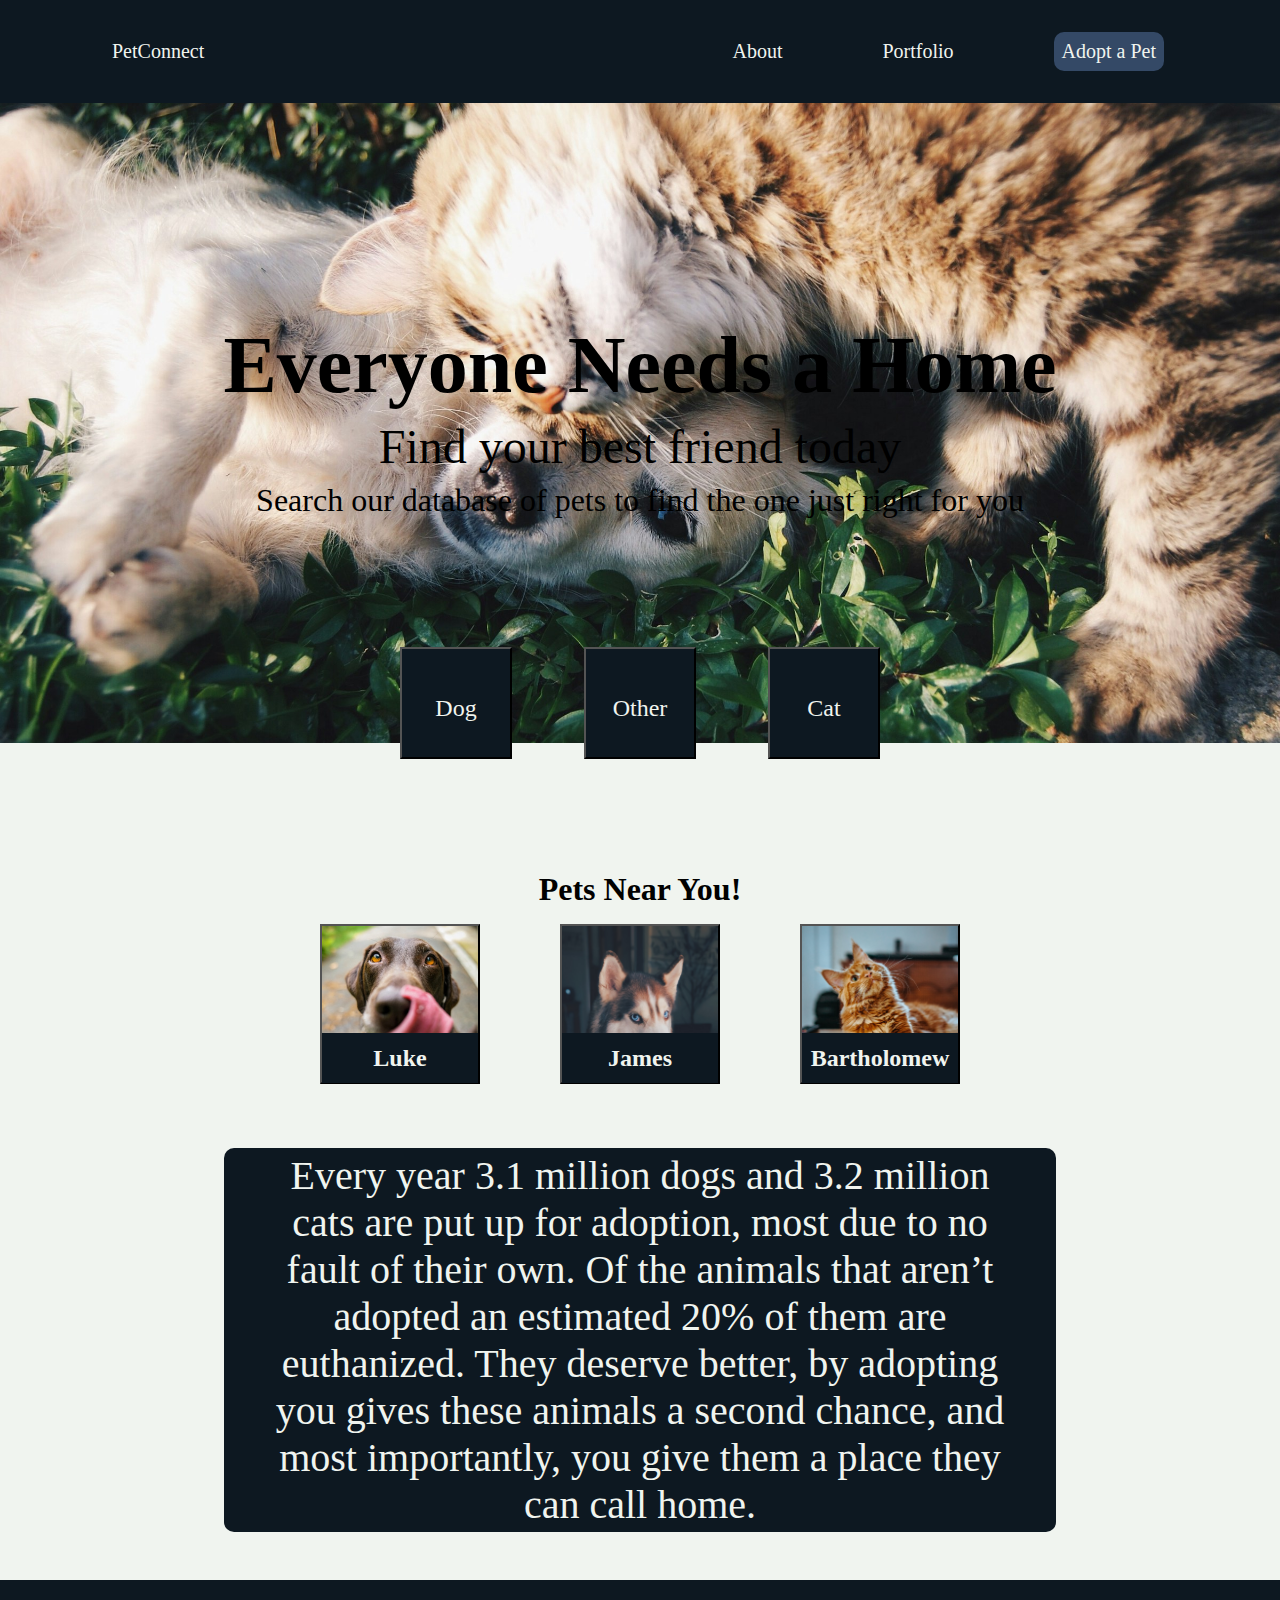
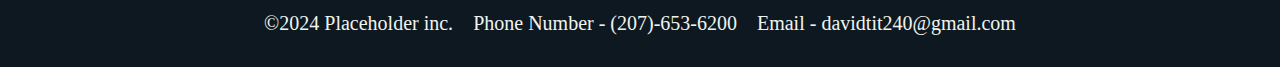
<file: index.html>
<!DOCTYPE html>
<html lang="en">
<head>
    <meta charset="UTF-8">
    <meta name="viewport" content="width=device-width, initial-scale=1.0">
    <title>Document</title>
    <link rel="stylesheet" href="./css/style.css">
    <link rel="stylesheet" href="https://cdnjs.cloudflare.com/ajax/libs/font-awesome/6.4.2/css/all.min.css" integrity="sha512-z3gLpd7yknf1YoNbCzqRKc4qyor8gaKU1qmn+CShxbuBusANI9QpRohGBreCFkKxLhei6S9CQXFEbbKuqLg0DA==" crossorigin="anonymous" referrerpolicy="no-referrer" />
    <link rel="preconnect" href="https://fonts.googleapis.com">
    <link rel="preconnect" href="https://fonts.gstatic.com" crossorigin>
    <link href="https://fonts.googleapis.com/css2?family=Inter:wght@100..900&display=swap" rel="stylesheet">
</head>
<body>
    <header>

        <div class="header-left">
            
            <i class="fa-solid fa-magnifying-glass-location"></i>
            
            <a href="/index.html"><span class="web-name">PetConnect</span></a>

        </div>


        <button class="hamburger-button"><i class="bars fa-solid fa-bars"></i></button>
        
        
        <ul class="links">
            <li class="items"><a href="./html/about.html">About</a></li>
            <li class="items"><a href="./html/portfolio.html">Portfolio</a></li>
            <!-- <li class="items"><button><p>Adopt a Pet</p></button></li> -->
            <li class="items">
                <form action="./html/search.html" method="get">
                    <button type="submit" >Adopt a Pet</button>
                </form>
            </li>
        </ul>


    </header>

    <div class="hamburger-con">

        <div class="exit"><button><i class="fa-solid fa-x"></i></button></div>

        <div class="hamburger-option">
            <a href="./html/about.html">About</a>
        </div>

        <div class="hamburger-option">
            <a href="./html/portfolio.html">Portfolio</a>
        </div>

        <div class="hamburger-option">

            <form action="./html/search.html" method="get">

                <button type="submit">Adopt a Pet</button>

            </form>
            
        </div>

    </div>

    <main>

        <div class="hero">
            

            <!-- <img src="./img/alec-favale-Ivzo69e18nk-unsplash (1).jpg" alt=""> -->

            <div class="hero-txt">

                <div class="hero-title">

                    <p>Everyone Needs a Home</p>

                </div>

                <div class="hero-subtitle">
                    
                    <p>Find your best friend today</p>

                </div>

                <div class="hero-subtext">

                    <p>Search our database of pets to find the one just right for you</p>

                </div>
            </div>

        </div>

        <div class="pet-button-con">

            <form action="./html/search.html" method="get">

                <button type="submit" class="dog-button">
                    <i class="fa-solid fa-dog"></i>

                    <p>Dog</p>
                </button>

            </form>



            <form action="./html/search.html" method="get">

                <button type="submit" class="other-button">

                    <i class="fa-solid fa-paw"></i>

                    <p>Other</p>
                    
                </button>

            </form>

            <form action="./html/search.html" method="get">

                <button type="submit" class="cat-button">
                    
                    <i class="fa-solid fa-cat"></i>

                    <p>Cat</p>
                    
                </button>

            </form>

        </div>

        <div class="pet-example-con">
            <p>Pets Near You!</p>

            <div class="pet-photos">
                <button class="pet-ex1">
                    
                    <div class="name-tag"><p>Luke</p></div>

                </button>

                <button class="pet-ex2">

                    <div class="name-tag"><p>James</p></div>

                </button>

                <button class="pet-ex3">

                    <div class="name-tag"><p>Bartholomew</p></div>

                </button>
            </div>
            

        </div>

        <div class="cta">

            <p>Every year 3.1 million dogs and 3.2 million cats are put up for adoption, most due to no fault of their own. Of the animals that aren’t adopted an estimated 20% of them are euthanized.  They deserve better, by adopting you gives these animals a second chance, and most importantly, you give them a place they can call home.</p>

        </div>  

    </main>

    <footer>

        <div class="contact-info">

            <div class="copyright"><p>©2024 Placeholder inc.</p></div>

            <div class="number"><p>Phone Number - (207)-653-6200</p></div>

            <div class="email"><p>Email - davidtit240@gmail.com</p></div>

        </div>

    </footer>

    <script src="./js/index.js"></script>
</body>
</html>
</file>
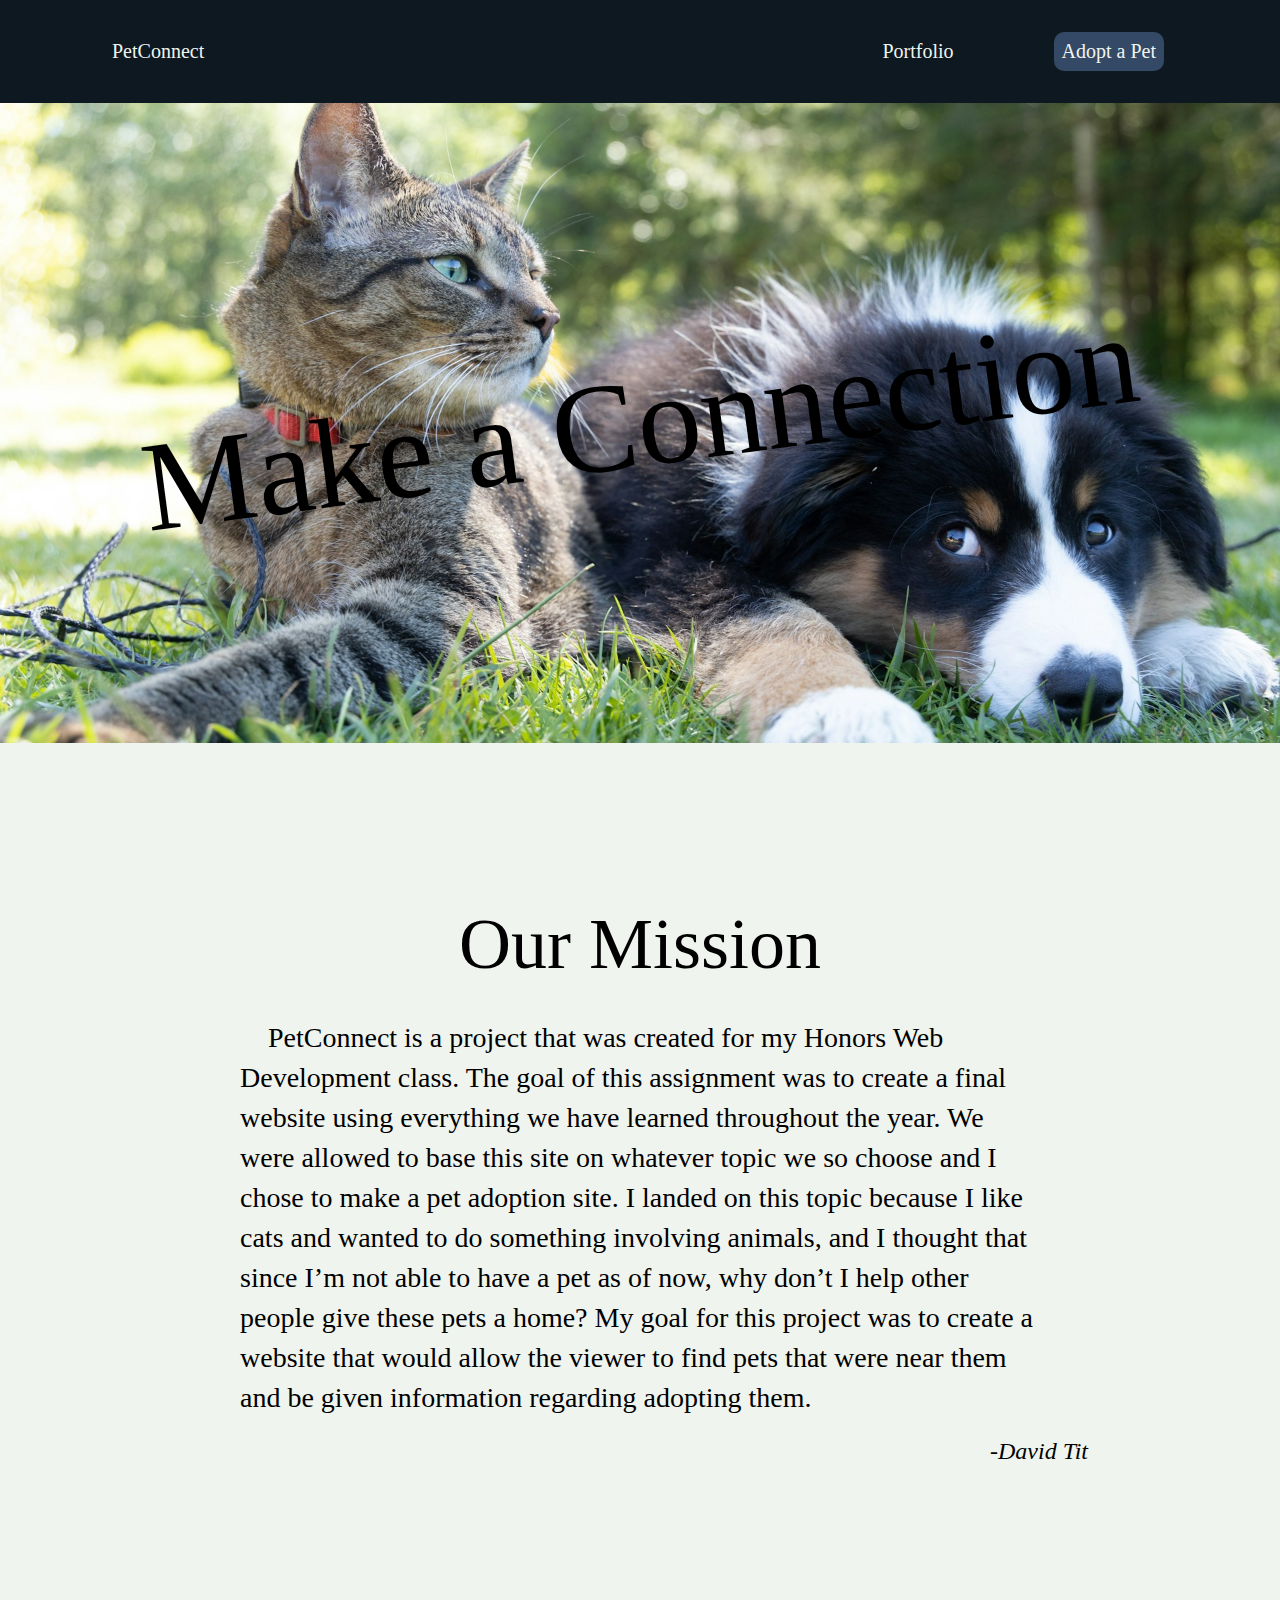
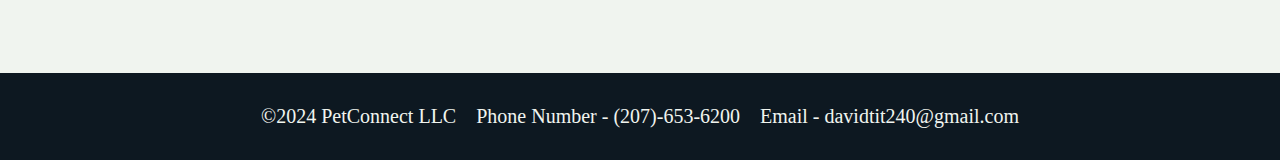
<file: html/about.html>
<!DOCTYPE html>
<html lang="en">
<head>
    <meta charset="UTF-8">
    <meta name="viewport" content="width=device-width, initial-scale=1.0">
    <title>Document</title>
    <link rel="stylesheet" href="../css/about.css">
    <link rel="stylesheet" href="https://cdnjs.cloudflare.com/ajax/libs/font-awesome/6.4.2/css/all.min.css" integrity="sha512-z3gLpd7yknf1YoNbCzqRKc4qyor8gaKU1qmn+CShxbuBusANI9QpRohGBreCFkKxLhei6S9CQXFEbbKuqLg0DA==" crossorigin="anonymous" referrerpolicy="no-referrer" />
    <link rel="preconnect" href="https://fonts.googleapis.com">
    <link rel="preconnect" href="https://fonts.gstatic.com" crossorigin>
    <link href="https://fonts.googleapis.com/css2?family=Inter:wght@100..900&display=swap" rel="stylesheet">
    
</head>
<body>
    <header>

        <div class="header-left">
            
            <i class="fa-solid fa-magnifying-glass-location"></i>
            
            <a href="/index.html"><span class="web-name">PetConnect</span></a>

        </div>


        <button class="hamburger-button"><i class="bars fa-solid fa-bars"></i></button>
        
        
        <ul class="links">
            
            <li class="items"><a href="./portfolio.html">Portfolio</a></li>

            <li class="items">
                <form action="./search.html" method="get">
                    <button type="submit">Adopt a Pet</button>
                </form>
            </li>
            
        </ul>


    </header>

    <div class="hamburger-con">

        <div class="exit"><button><i class="fa-solid fa-x"></i></button></div>

        <div class="hamburger-option">
            <a href="./portfolio.html">Portfolio</a>
        </div>

        <div class="hamburger-option">
            <a href="./search.html"><button><p>Adopt a Pet</p></button></a>
        </div>

    </div>
    
    <main>

        <div class="hero">
            
            <p>Make a Connection</p>

        </div>

        <div class="txt">

            <div class="about-title">
                <p>Our Mission</p>
            </div>

            <div class="about-txt">
                <p>&emsp;PetConnect is a project that was created for my Honors Web Development class. The goal of this assignment was to create a final website using everything we have learned throughout the year. We were allowed to base this site on whatever topic we so choose and I chose to make a pet adoption site. I landed on this topic because I like cats and wanted to do something involving animals, and I thought that since I’m not able to have a pet as of now, why don’t I help other people give these pets a home? My goal for this project was to create a website that would allow the viewer to find pets that were near them and be given information regarding adopting them.</p>
            </div>

            <div class="signature">
                <p>-David Tit</p>
            </div>
        </div>


    </main>


    <footer>

        <div class="contact-info">

            <div class="copyright"><p>©2024 PetConnect LLC</p></div>

            <div class="number"><p>Phone Number - (207)-653-6200</p></div>

            <div class="email"><p>Email - davidtit240@gmail.com</p></div>

        </div>

    </footer>

    <script src="../js/about.js"></script>
</body>
</html>
</file>
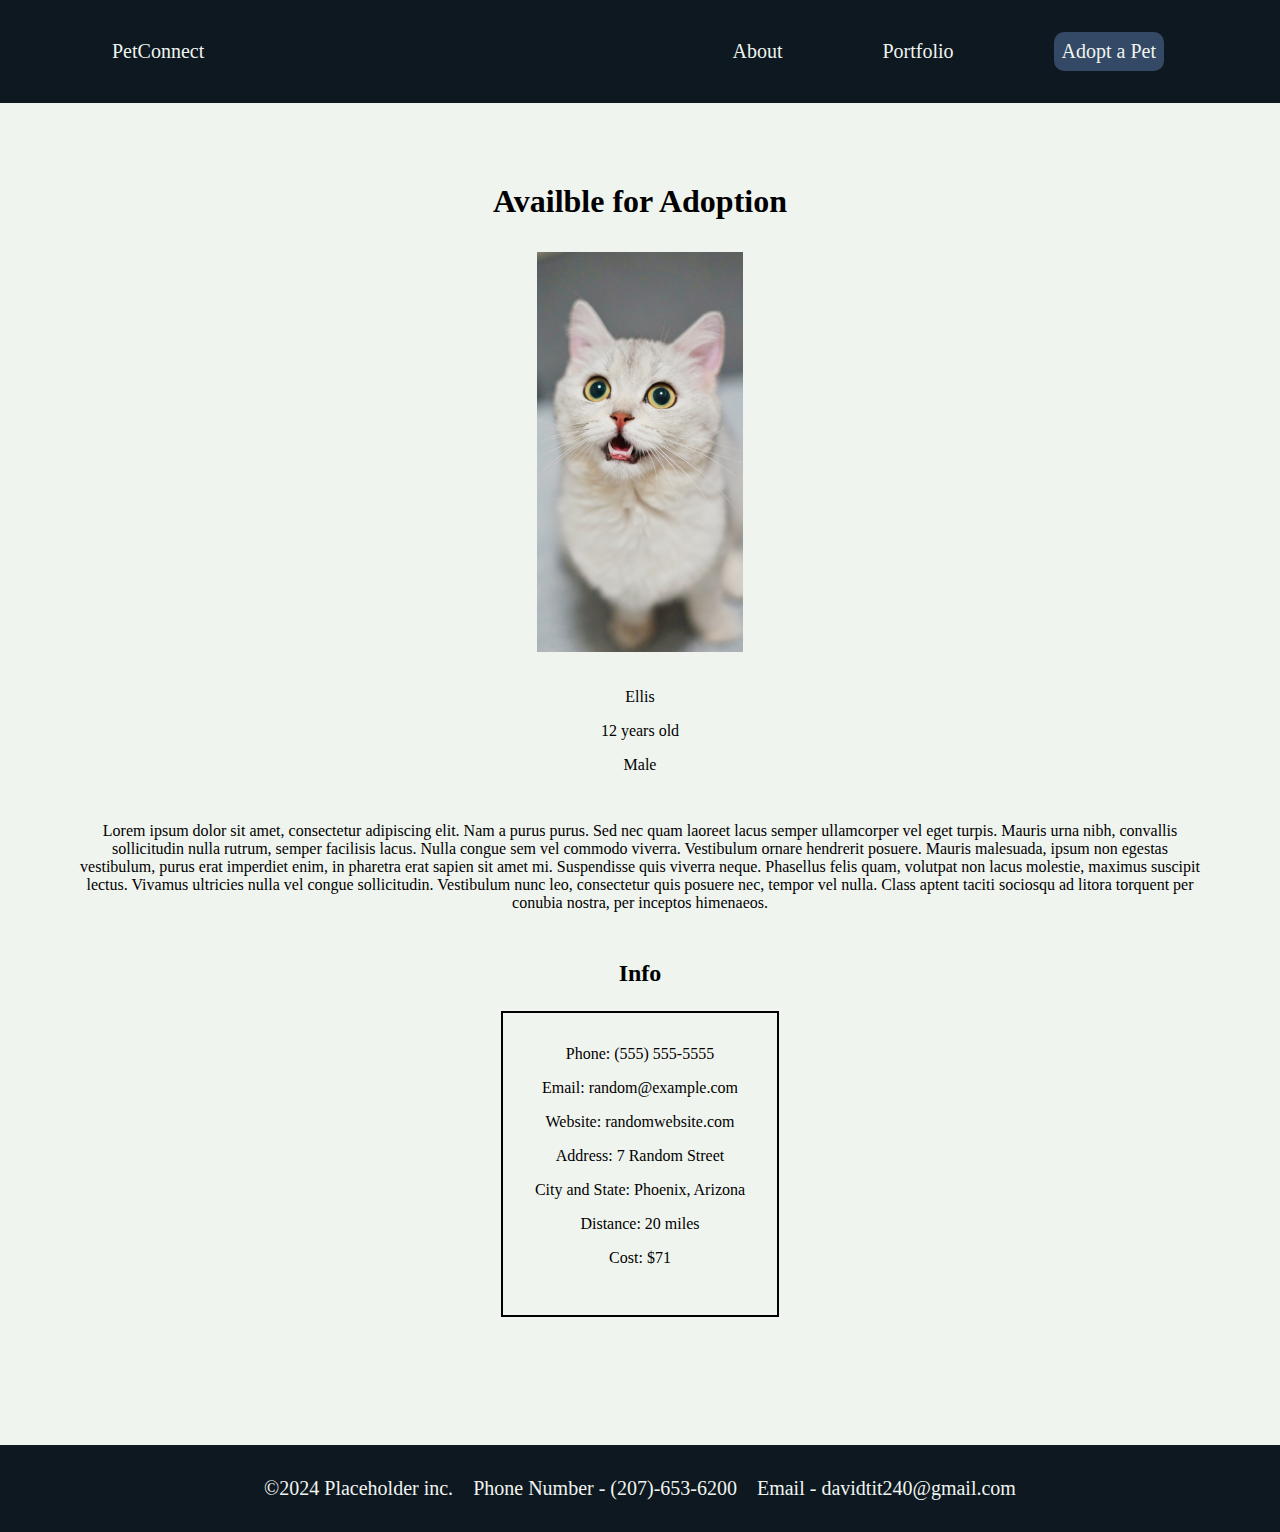
<file: html/more-info.html>
<!DOCTYPE html>
<html>

<head>
    <meta charset="utf-8">
    <meta name="viewport" content="width=device-width">
    <title>replit</title>
    <link href="../css/more-info.css" rel="stylesheet" type="text/css" />
    <link rel="stylesheet" href="https://cdnjs.cloudflare.com/ajax/libs/font-awesome/6.4.2/css/all.min.css" integrity="sha512-z3gLpd7yknf1YoNbCzqRKc4qyor8gaKU1qmn+CShxbuBusANI9QpRohGBreCFkKxLhei6S9CQXFEbbKuqLg0DA==" crossorigin="anonymous" referrerpolicy="no-referrer" />
    <link rel="preconnect" href="https://fonts.googleapis.com">
    <link rel="preconnect" href="https://fonts.gstatic.com" crossorigin>
    <link href="https://fonts.googleapis.com/css2?family=Inter:wght@100..900&display=swap" rel="stylesheet">
</head>

<body>

    <header>

        <div class="header-left">
            
            <i class="fa-solid fa-magnifying-glass-location"></i>
            
            <a href="/index.html"><span class="web-name">PetConnect</span></a>

        </div>


        <button class="hamburger-button"><i class="bars fa-solid fa-bars"></i></button>
        
        
        <ul class="links">
            <li class="items"><a href="./about.html">About</a></li>
            <li class="items"><a href="./portfolio.html">Portfolio</a></li>
            <!-- <li class="items"><button><p>Adopt a Pet</p></button></li> -->
            <li class="items">
                <form action="./search.html" method="get">
                    <button type="submit">Adopt a Pet</button>
                </form>
            </li>
        </ul>


    </header>

    <div class="hamburger-con">

        <div class="exit"><button><i class="fa-solid fa-x"></i></button></div>

        <div class="hamburger-option">
            <a href="./about.html">About</a>
        </div>

        <div class="hamburger-option">
            <a href="./portfolio.html">Portfolio</a>
        </div>

        <div class="hamburger-option">

            
            <form action="./search.html" method="get">

                <button type="submit">Adopt a Pet</button>

            </form>

            
        </div>

    </div>

    <main>

        <h1>Availble for Adoption</h1>

        <div class="general-info">

            <img id="pet-photo" src="../img/cats/cat1.jpg" alt="">

            <p><span class="name1-2"></span></p>

            <p><span class="age1-2"></span></p>

            <p><span class="sex1-2"></span></p>

        </div>

        <div class="pet-background">

            <p>Lorem ipsum dolor sit amet, consectetur adipiscing elit. Nam a purus purus. Sed nec quam laoreet lacus semper ullamcorper vel eget turpis. Mauris urna nibh, convallis sollicitudin nulla rutrum, semper facilisis lacus. Nulla congue sem vel commodo viverra. Vestibulum ornare hendrerit posuere. Mauris malesuada, ipsum non egestas vestibulum, purus erat imperdiet enim, in pharetra erat sapien sit amet mi. Suspendisse quis viverra neque. Phasellus felis quam, volutpat non lacus molestie, maximus suscipit lectus. Vivamus ultricies nulla vel congue sollicitudin. Vestibulum nunc leo, consectetur quis posuere nec, tempor vel nulla. Class aptent taciti sociosqu ad litora torquent per conubia nostra, per inceptos himenaeos.</p>
        </div>

    

        <div class="pet-contact">

            <h2>Info</h2>

            <div class="contact-box">

                <p>Phone: (555) 555-5555</p>

                <p>Email: random@example.com</p>

                <p>Website: randomwebsite.com</p>

                <p>Address: 7 Random Street</p>

                <p class="city-state">City and State: Phoenix, Arizona</p>

                <p class="distance">Distance: 121 miles</p>

                <p class="cost">Cost: $50</p>
            
            </div>
        
        </div>

    </main>

    <footer>

        <div class="contact-info">

            <div class="copyright"><p>©2024 Placeholder inc.</p></div>

            <div class="number"><p>Phone Number - (207)-653-6200</p></div>

            <div class="email"><p>Email - davidtit240@gmail.com</p></div>

        </div>

    </footer>


    <script src="../js/more-info.js"></script>
</body>

</html>
</file>
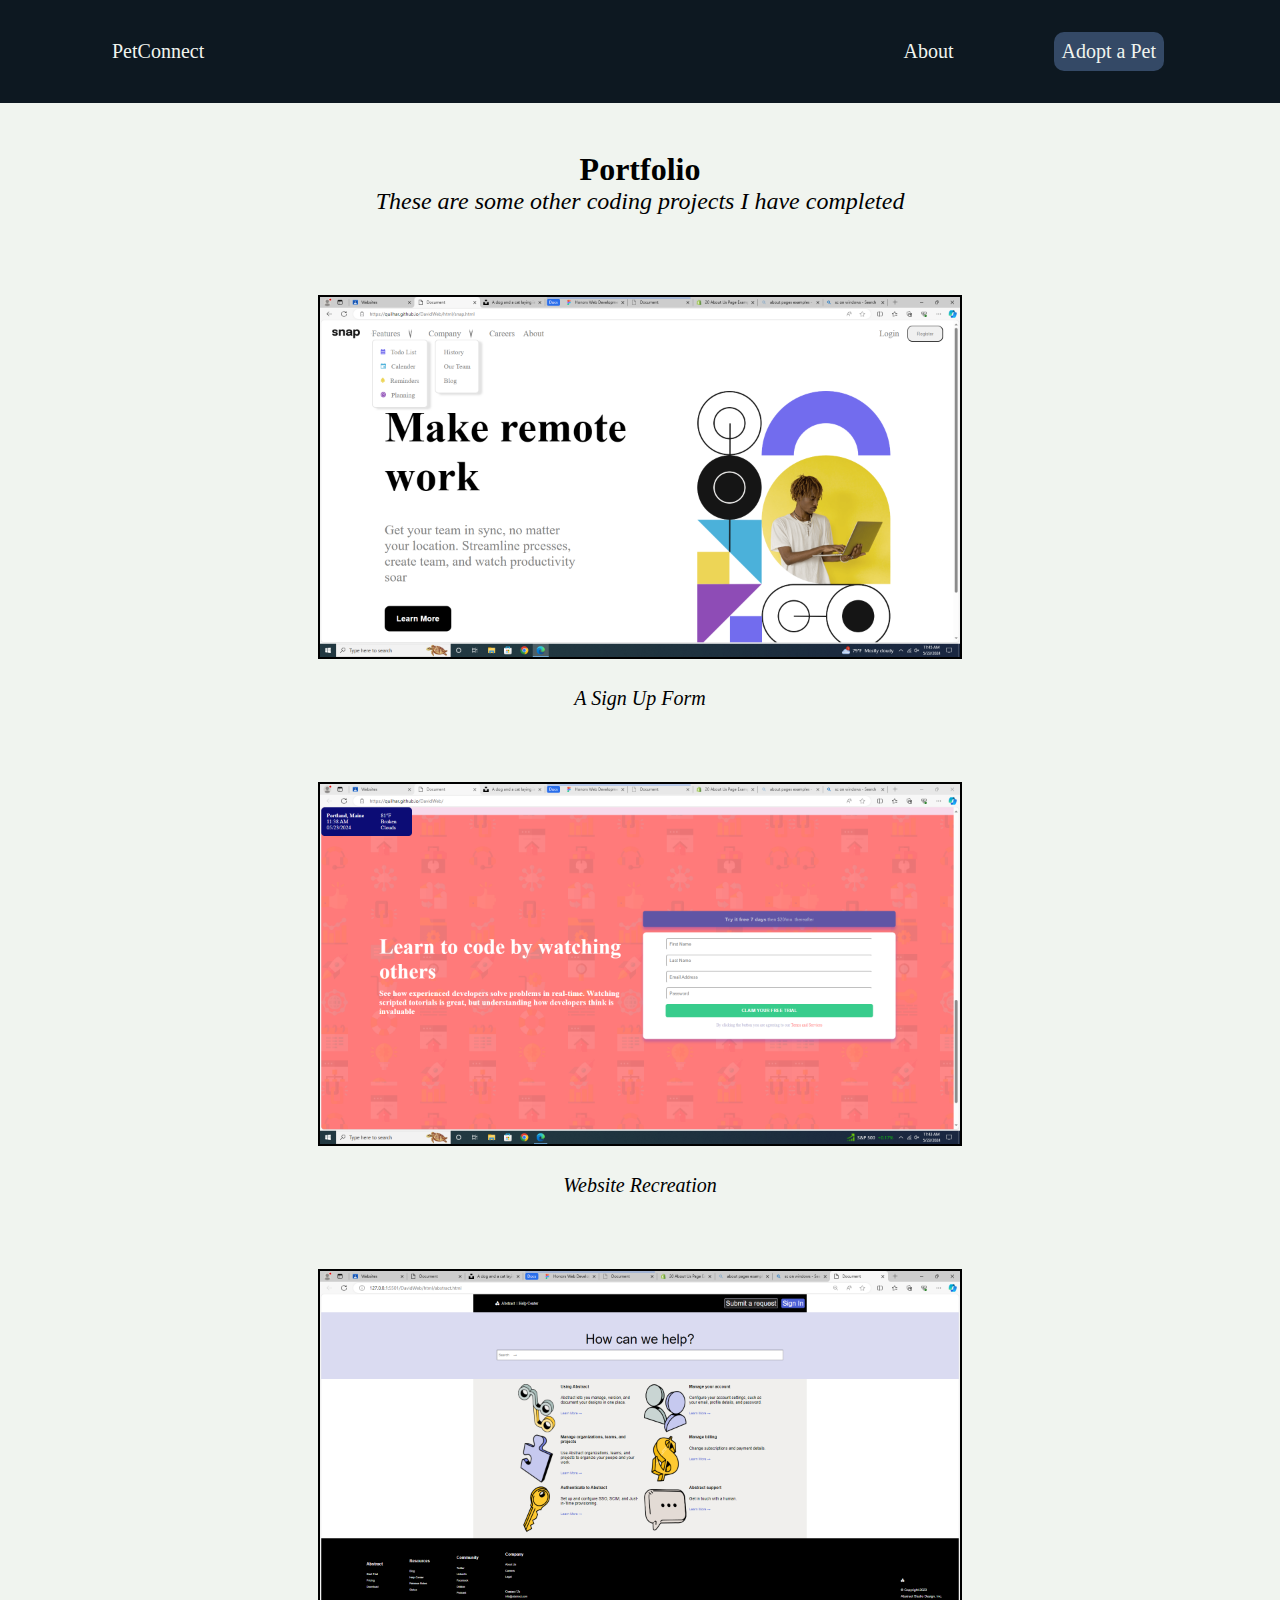
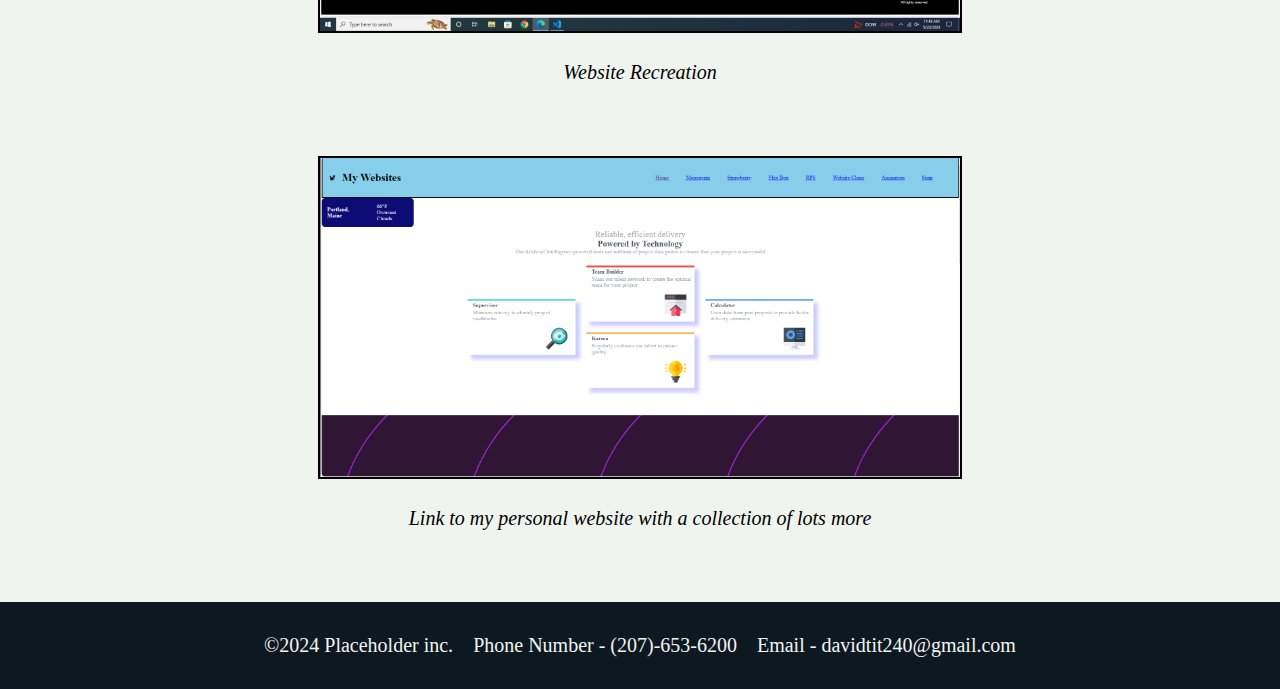
<file: html/portfolio.html>
<!DOCTYPE html>
<html>

<head>
  <meta charset="utf-8">
  <meta name="viewport" content="width=device-width">
  <title>replit</title>
  <link href="../css/portfolio.css" rel="stylesheet" type="text/css" />
  <link rel="stylesheet" href="https://cdnjs.cloudflare.com/ajax/libs/font-awesome/6.4.2/css/all.min.css" integrity="sha512-z3gLpd7yknf1YoNbCzqRKc4qyor8gaKU1qmn+CShxbuBusANI9QpRohGBreCFkKxLhei6S9CQXFEbbKuqLg0DA==" crossorigin="anonymous" referrerpolicy="no-referrer" />
  <link rel="preconnect" href="https://fonts.googleapis.com">
  <link rel="preconnect" href="https://fonts.gstatic.com" crossorigin>
  <link href="https://fonts.googleapis.com/css2?family=Inter:wght@100..900&display=swap" rel="stylesheet">
</head>

<body>

    <header>

        <div class="header-left">
            
            <i class="fa-solid fa-magnifying-glass-location"></i>
            
            <a href="/index.html"><span class="web-name">PetConnect</span></a>

        </div>


        <button class="hamburger-button"><i class="bars fa-solid fa-bars"></i></button>
        
        
        <ul class="links">
            <li class="items"><a href="./about.html">About</a></li>


            <li class="items">
                <form action="./search.html" method="get">
                    <button type="submit">Adopt a Pet</button>
                </form>
            </li>
        </ul>


    </header>

    <div class="hamburger-con">

        <div class="exit"><button><i class="fa-solid fa-x"></i></button></div>

        <div class="hamburger-option">
            <a href="./about.html">About</a>
        </div>


        <div class="hamburger-option">

            
            <form action="./search.html" method="get">

                <button type="submit">Adopt a Pet</button>

            </form>

            
        </div>

    </div>

    <main>
    
        <div class="title">
        
            <h1>Portfolio</h1>
            <p>These are some other coding projects I have completed</p>
        
        </div>
        
        <div class="projects">

            <div class="project1">

                <img src="../img/Screenshot (12).png">

                <p class="project-subtext">A Sign Up Form</p>
                
            </div>

            <div class="project2">

                <img src="../img/Screenshot (11).png">

                <p class="project-subtext">Website Recreation</p>

            </div>

            <div class="project3">

                <img src="../img/Screenshot (13).png">

                <p class="project-subtext">Website Recreation</p>

            </div>

            <div class="project4">

                <a href="https://quilhar.github.io/DavidWeb/?authuser=0"><img src="../img/Screenshot (15).png"></a>

                <p class="project-subtext">Link to my personal website with a collection of lots more</p>

            </div>
        
        </div>
    
    </main>
  
    <footer>    

        <div class="contact-info">

            <div class="copyright"><p>©2024 Placeholder inc.</p></div>

            <div class="number"><p>Phone Number - (207)-653-6200</p></div>

            <div class="email"><p>Email - davidtit240@gmail.com</p></div>

        </div>

    </footer>


    <script src="../js/more-info.js"></script>




</body>

</html>
</file>
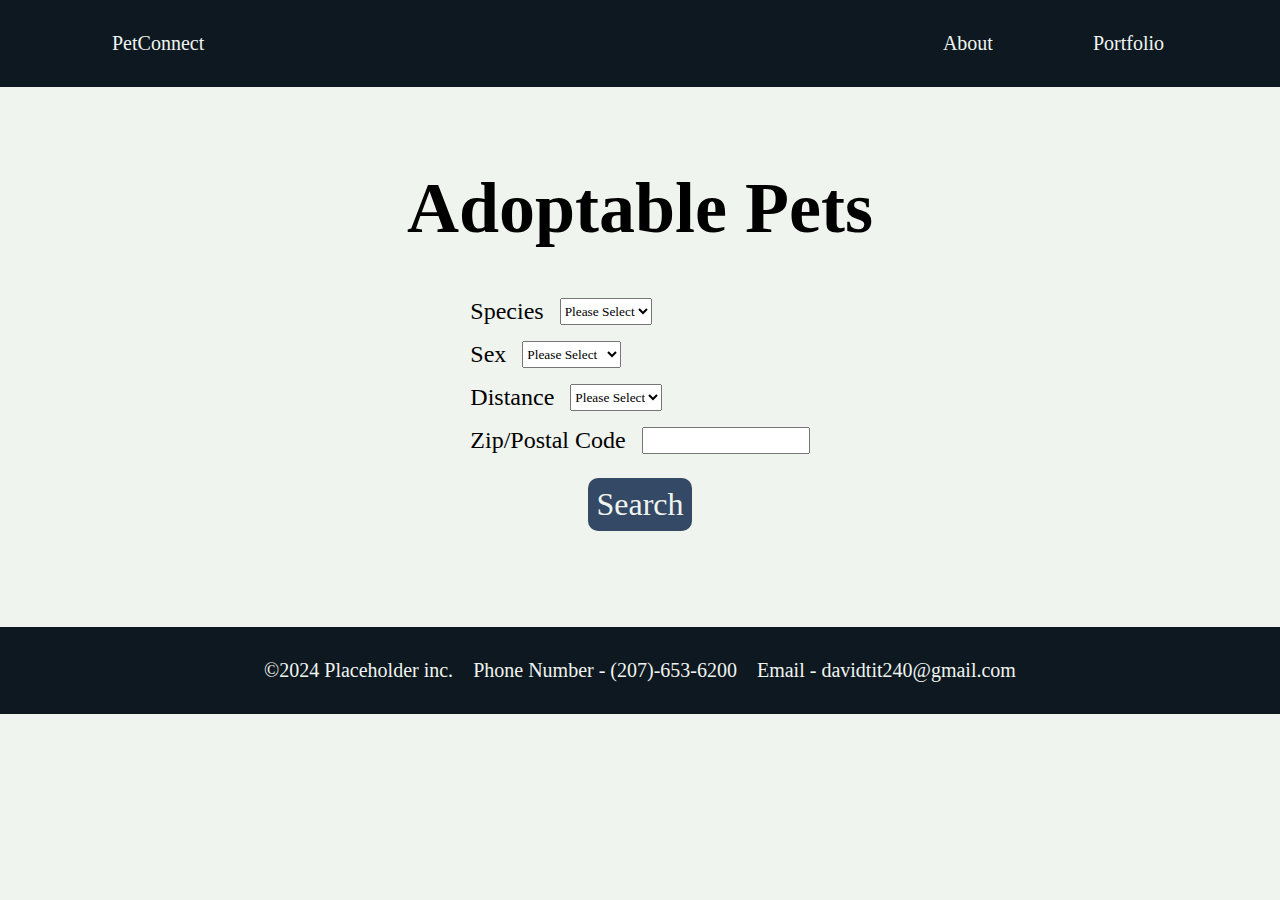
<file: html/search.html>
<!DOCTYPE html>
<html lang="en">
<head>
    <meta charset="UTF-8">
    <meta name="viewport" content="width=device-width, initial-scale=1.0">
    <title>Document</title>
    <link rel="stylesheet" href="../css/search.css">
    <link rel="stylesheet" href="https://cdnjs.cloudflare.com/ajax/libs/font-awesome/6.4.2/css/all.min.css" integrity="sha512-z3gLpd7yknf1YoNbCzqRKc4qyor8gaKU1qmn+CShxbuBusANI9QpRohGBreCFkKxLhei6S9CQXFEbbKuqLg0DA==" crossorigin="anonymous" referrerpolicy="no-referrer" />
    <link rel="preconnect" href="https://fonts.googleapis.com">
    <link rel="preconnect" href="https://fonts.gstatic.com" crossorigin>
    <link href="https://fonts.googleapis.com/css2?family=Inter:wght@100..900&display=swap" rel="stylesheet">

</head>
<body>
    
    <header>

        <div class="header-left">
            
            <i class="fa-solid fa-magnifying-glass-location"></i>
        

            <a href="/index.html"><span class="web-name">PetConnect</span></a>

        </div>


        <button class="hamburger-button"><i class="bars fa-solid fa-bars"></i></button>
        
        
        <ul class="links">
  
            <li class="items"><a href="./about.html">About</a></li>
            <li class="items"><a href="./portfolio.html">Portfolio</a></li>
        </ul>


    </header>

    <div class="hamburger-con">

        <div class="exit"><button><i class="fa-solid fa-x"></i></button></div>

        <div class="hamburger-option">
            <a href="./about.html">About</a>
        </div>

        <div class="hamburger-option">
            <a href="./portfolio.html">Portfolio</a>
        </div>



    </div>

    <main>

        <h1>Adoptable Pets</h1>

        <div class="info">

            <div class="species">

                <p>Species</p>

                <select name="species" id="species" required>

                    <option value="" selected = "selected">Please Select</option>
                    <option value="cat" >Cat</option>
                    <option value="dog" >Dog</option>
                    <option value="bunny" >Bunny</option>

                </select>
                

            </div>

            <div class="sex">

                <p>Sex</p>

                <select name="sex" id="sex" required>

                    <option value=""selected = "selected">Please Select</option>
                    <option value="male" >Male</option>
                    <option value="female" >Female</option>
                    <option value="no-pref">No Preference</option>

                </select>
                

            </div>

            <div class="distance">

                <p>Distance</p>

                <select name="distance" id="distance" required>

                    <option value="" selected = "selected">Please Select</option>
                    <option value="25" >25 Miles</option>
                    <option value="100" >100 Miles</option>
                    <option value="no-limit" >No limit</option>

                </select>
                

            </div>

            <div class="zip">

                <p>Zip/Postal Code</p>

                <input type="text" id="zip">
                

            </div>


        </div>

        <button class="search-button">Search</button>

        <p class="found"></p>
        
        <div class="result-con">

        
            <div class="row1">
                

                <div class="result1">

                    

                    <a href="./more-info.html"><img id="image1" src="../img/cats/cat1.jpg" alt=""></a>
                    
                    <p><span class="name1">a</span></p>

                    <p><span class="sex1">a</span></p>

                    <p><span class="age1">a</span></p>

                    <p><span class="distance1">a</span></p>

                </div>

            

                <div class="result2">

                    <a href="./more-info.html"><img id="image2" src="../img/cats/cat2.jpg" alt=""></a>

                    <p><span class="name2">a</span></p>

                    <p><span class="sex2">a</span></p>

                    <p><span class="age2">a</span></p>

                    <p><span class="distance2">a</span></p>

                </div>

            

            

                <div class="result3">

                    <a href="./more-info.html"><img id="image3" src="../img/cats/cat3.jpg" alt=""></a>

                    <p><span class="name3">a</span></p>

                    <p><span class="sex3">a</span></p>

                    <p><span class="age3">a</span></p>

                    <p><span class="distance3">a</span></p>

                </div>

            

            

                <div class="result4">

                    <a href="./more-info.html"><img id="image4" src="../img/cats/cat4.jpg" alt=""></a>

                    <p><span class="name4">a</span></p>

                    <p><span class="sex4">a</span></p>

                    <p><span class="age4">a</span></p>

                    <p><span class="distance4">a</span></p>

                </div>

                
            
            </div>

            <div class="row2">

                <div class="result5">

                    <a href="./more-info.html"><img id="image5" src="../img/cats/cat5.jpg" alt=""></a>

                    <p><span class="name5">a</span></p>

                    <p><span class="sex5">a</span></p>

                    <p><span class="age5">a</span></p>

                    <p><span class="distance5">a</span></p>

                </div>

            

                <div class="result6">

                    <a href="./more-info.html"><img id="image6" src="../img/cats/cat6.jpg" alt=""></a>

                    <p><span class="name6">a</span></p>

                    <p><span class="sex6">a</span></p>

                    <p><span class="age6">a</span></p>

                    <p><span class="distance6">a</span></p>

                </div>

            

                <div class="result7">

                    <a href="./more-info.html"><img id="image7" src="../img/cats/cat7.jpg" alt=""></a>

                    <p><span class="name7">a</span></p>

                    <p><span class="sex7">a</span></p>

                    <p><span class="age7">a</span></p>

                    <p><span class="distance7">a</span></p>

                </div>

                <div class="result8">

                    <a href="./more-info.html"><img id="image8" src="../img/cats/cat8.jpg" alt=""></a>

                    <p><span class="name8">a</span></p>

                    <p><span class="sex8">a</span></p>

                    <p><span class="age8">a</span></p>

                    <p><span class="distance8">a</span></p>

                </div>

                

            </div>

        </div>

        
            
    </main>

    <footer>

        <div class="contact-info">

            <div class="copyright"><p>©2024 Placeholder inc.</p></div>

            <div class="number"><p>Phone Number - (207)-653-6200</p></div>

            <div class="email"><p>Email - davidtit240@gmail.com</p></div>

        </div>

    </footer>


    <script src="../js/search.js"></script>
</body>
</html>
</file>
<file: css/style.css>
.inter-font {
    font-family: "Inter", sans-serif;
    font-optical-sizing: auto;
    font-weight: 300;
    font-style: normal;
    font-variation-settings:
      "slnt" 0;
}
  
* {
    margin: 0;
    padding: 0;
    font-family: inter-font;
    
}

ul {
    list-style: none;
}

a {
    text-decoration: none;
    color: #f0f4ef;
}

body {
    background-color: #f0f4ef;
}


header {
    display: flex;
    flex-direction: row;
    justify-content: space-between;
    align-items: center;
    background-color: #0d1821;
    color: #f0f4ef;
    padding: 2rem 1rem;
}

main {
    display: flex;
    align-items: center;
    flex-direction: column;
    justify-content: center;
}

.header-left {
    display: flex;
    flex-direction: row;
    align-items: center;
    justify-content: space-between;
    
}

.header-left i {
    margin-left: 5em;
}

.web-name {
    margin-left: 1rem;
    font-size: 1.25rem;

}


.links {
    display: flex;
    flex-direction: row;
    align-items: center;
}

.links li {
    margin-right: 5em;
    font-size: 1.25rem;
}

.links li button {
    font-size: 1.25rem;
    color: #f0f4ef;
    background-color: #344966;
    border: none;
    padding: .5rem;
    border-radius: 10px;
}

.items {
    transition: all .2s ease-in-out;
}

.items:hover {

    transform: scale(1.25);
}

.hero {
    height: 40rem;
    width: 100%;
    position: relative;
    background-image: url(../img/krista-mangulsone-9gz3wfHr65U-unsplash.jpg);
    background-size: cover;
    background-repeat: no-repeat;
    background-position: center;
    color: black;
    display: flex;
    align-items: center;
    justify-content: center;
}

.hero img {
    height: 100%;
    width: 100%;
}

.hero-txt {
    display: flex;
    height: 100%;
    align-items: center;
    justify-content: center;
    flex-direction: column;
    text-align: center;
}

.hero-txt div {
    margin-bottom: .5rem;
}

.hero-title {
    font-size: 5rem;
    font-weight: bold;
}

.hero-subtitle {
    font-size: 3rem;
}

.hero-subtext {
    font-size: 2rem;
}

.pet-button-con {
    display: flex; 
    align-items: center;
    justify-content: center;
    text-align: center;
    position: absolute;
    left: 0;
    right: 0;
    top: 71.85%;
    
}

.pet-button-con button {
    height: 7rem;
    width: 7rem;
    background-color: #0d1821;
    color: #f0f4ef;
}

.dog-button {
    margin-right: 4.5rem;
}

.other-button {
    margin-right: 4.5rem;
}

.pet-example-con {
    display: flex;
    margin-top: 10%;
    flex-direction: column;
    text-align: center;
    justify-content: center;
}

.pet-example-con button{
    display: flex;
    height: 10rem;
    width: 10rem;
    align-items: center;
    justify-content: center;
}

.pet-ex1 {
    margin-right: 5rem;
    background-image: url(../img/james-barker-v3-zcCWMjgM-unsplash.jpg);
    background-position: center;
    background-size: cover;
    background-repeat: no-repeat;
}

.pet-ex2 {
    margin-right: 5rem;
    background-image: url(../img/ash-v0_MCllHY9M-unsplash.jpg);
    background-position: center;
    background-size: cover;
    background-repeat: no-repeat;
}

.pet-ex3 {
    background-image: url(../img/amber-kipp-75715CVEJhI-unsplash.jpg);
    background-position: center;
    background-size: cover;
    background-repeat: no-repeat;
}

.pet-example-con p {
    font-size: 2rem;
    font-weight: bold;
    margin-bottom: 1rem;
}

.pet-button-con button p {
    font-size: 1.5rem;
    margin-top: .75rem;
}

.pet-button-con button i {
    font-size: 3rem;
}

.name-tag {
    display: flex;
    align-items: center;
    justify-content: center;
    text-align: center;
    margin-top: 6.75rem;
    width: 100%;
    height: 32%;
    background-color: #0d1821;
    color: #f0f4ef;
}

.name-tag p {
    font-size: 1.5rem;
    margin-bottom: 0;
}

.cta {
    display: flex;
    background-color: #0d1821;
    color: #f0f4ef;
    width: 60%;
    height: 20rem;
    margin-top: 5%;
    font-size: 2.5rem;
    padding: 2rem;
    text-align: center;
    align-items: center;
    justify-content: center;
    border-radius: 10px;

}

footer {
    display: flex;
    margin-top: 3rem;
    padding: 2rem 1rem;
    background-color: #0d1821;
    color: #f0f4ef;
    align-items: center;
    justify-content: center;
}

.contact-info {
    display: flex;
    flex-direction: row;
    font-size: 1.25rem;
}

.number {
    margin-right: 1.25rem;
}

.copyright {
    margin-right: 1.25rem;
}

.hamburger-button {
    display: none;
    background-color: transparent;
    border: transparent;
}

.hamburger-con {
    display: none;
}

.hamburger-option {
    display: none;
}

.pet-photos {
    display: flex;
    flex-direction: row;
    justify-content: space-between;
}

@media (max-width: 430px){
    .pet-button-con button {
        width: 6rem;
        height: 6rem;
    }

    .pet-photos {
        flex-direction: column;
        align-items: center;
        text-align: center;
    }

    .pet-button-con {
        width: 100%;
        left: 0;
        right: 0;
        top: 34%;
    }

    .pet-example-con {
        flex-direction: column;
        margin-top: 25%;

    }

    .contact-info {
        font-size: .57rem;
        flex-direction: row;
        text-align: center;
    }

    .links {
        display: none;
    }

    .hamburger-button {
        display: block;
        color: #f0f4ef;
        margin-left: none;
        margin-right: 2rem;
        font-size: 1.25rem;
    }

    main {
        position: relative;
        
        
    }
 
    .hamburger-con {
        display: none;
        position: absolute;   
        z-index: 1;
        background-color: #344966;
        width: 50%;
        height: 60%;
        flex-direction: column;
        left: 50%;
        top: 0;
        border-radius: 10px;
    
    }

    .hamburger-option {
        display: flex;
        font-size: 1.75rem;
        margin-left: .5rem;
    
    }

    .hamburger-option a {
        margin-bottom: 15px;
    }

    .hamburger-button {
        font-size: 25px;
    }

    .header-left i {
        margin-left: 2em;
    }
    
    .web-name {
        margin-left: 1rem;
        font-size: 1.25rem;
    }

    .cta {
        font-size: 1.25rem;

    }

    .pet-ex1 {

        margin-right: 0;
    }

    .pet-ex2 {
        margin-top: 1rem;
        margin-right: 0;
    }
    
    .pet-ex3 {
        margin-top: 1rem;
    }

    .exit {
        display: flex;
        justify-content: right;
        margin-bottom: 2rem;
    }
    
    .exit button {
        color: #f0f4ef;
        background: none;
        border: none;
        font-size: 2rem;
        margin-right: 1rem;
        margin-top: 1rem;
    }

    .hamburger-option button {
        font-size: 1.25rem;
        color: #f0f4ef;
        background-color: #0d1821;
        border: none;
        padding: .5rem;
        border-radius: 10px;
    }
}
</file>
<file: css/about.css>
.inter-font {
    font-family: "Inter", sans-serif;
    font-optical-sizing: auto;
    font-weight: 300;
    font-style: normal;
    font-variation-settings:
      "slnt" 0;
}

* {
    margin: 0;
    padding: 0;
    font-family: inter-font;
    
}

ul {
    list-style: none;
}

a {
    text-decoration: none;
    color: #f0f4ef;
}

body {
    background-color: #f0f4ef;
}


header {
    display: flex;
    flex-direction: row;
    justify-content: space-between;
    align-items: center;
    background-color: #0d1821;
    color: #f0f4ef;
    padding: 2rem 1rem;
}

main {
    display: flex;
    align-items: center;
    flex-direction: column;
    justify-content: center;
}

.items {
    transition: all .2s ease-in-out;
}

.items:hover {
    transform: scale(1.25);
}


.header-left {
    display: flex;
    flex-direction: row;
    align-items: center;
    justify-content: space-between;
    
}

.header-left i {
    margin-left: 5em;
}

.web-name {
    margin-left: 1rem;
    font-size: 1.25rem;
}

.links {
    display: flex;
    flex-direction: row;
    align-items: center;
}

.links li {
    margin-right: 5em;
    font-size: 1.25rem;

}

.links li form button {
    font-size: 1.25rem;
    color: #f0f4ef;
    background-color: #344966;
    border: none;
    padding: .5rem;
    border-radius: 10px;
}

.hamburger-button {
    display: none;
    background-color: transparent;
    border: transparent;
}

.hamburger-con {
    display: none;
}

.hamburger-option {
    display: none;
}

footer {
    display: flex;
    margin-top: 3rem;
    padding: 2rem 1rem;
    background-color: #0d1821;
    color: #f0f4ef;
    align-items: center;
    justify-content: center;
}

.contact-info {
    display: flex;
    flex-direction: row;
    font-size: 1.25rem;
}

.number {
    margin-right: 1.25rem;
}

.copyright {
    margin-right: 1.25rem;
}

.hero {
    height: 40rem;
    width: 100%;
    background-image: url(../img/andrew-s-ouo1hbizWwo-unsplash.jpg);
    background-size: cover;
    background-repeat: no-repeat;
    background-position: center;
    color: black;
    display: flex;
    align-items: center;
    justify-content: center;
    font-size: 8rem;

}

.hero p {
    transform: rotate(-7.5deg);
}

.txt {
    display: flex;
    align-items: center;
    flex-direction: column;
    margin-top: 10rem;
}

.about-title {
    font-size: 4.5rem;
}

.about-txt {
    margin-top: 2rem;
    padding-left: 15rem;
    padding-right: 15rem;
    font-size: 1.75rem;
    font-weight: 500;
    line-height: 2.5rem;
    /* background-color: #0d1821; */
}

.signature {
    display: flex;
    justify-content: right;
    width: 70%;
    font-style: italic;
    font-size: 1.5rem;
    margin-top: 1.25rem;
    margin-bottom: 10rem;
}

@media (max-width: 430px){
    .contact-info {
        font-size: .57rem;
        flex-direction: row;
        text-align: center;
    }

    .links {
        display: none;
    }

    .hamburger-button {
        display: block;
        color: #f0f4ef;
        margin-left: none;
        margin-right: 2rem;
        font-size: 1.25rem;
    }

    .hamburger-con {
        display: none;
        position: absolute;   
        z-index: 1;
        background-color: #344966;
        width: 50%;
        height: 60%;
        flex-direction: column;
        left: 50%;
        top: 0;
        border-radius: 10px;
    
    }

    .hamburger-option {
        display: flex;
        font-size: 1.75rem;
        margin-left: .5rem;
    
    }

    .hamburger-option a {
        margin-bottom: 15px;
    }

    .hamburger-button {
        font-size: 25px;
 
    }

    .header-left i {
        margin-left: 2em;
    }
    
    .web-name {
        margin-left: 1rem;
        font-size: 1.25rem;
    }

    .exit {
        display: flex;
        justify-content: right;
        margin-bottom: 2rem;
    }
    
    .exit button {
        color: #f0f4ef;
        background: none;
        border: none;
        font-size: 2rem;
        margin-right: 1rem;
        margin-top: 1rem;
    }

    .hamburger-option button {
        font-size: 1.25rem;
        color: #f0f4ef;
        background-color: #0d1821;
        border: none;
        padding: .5rem;
        border-radius: 10px;
    }

    .about-title {
        font-size: 2.5rem;
    }

    .hero {
        font-size: 2.5rem;

    }   

    .about-txt {
        font-size: 1rem;
        padding-left: 5rem;
        padding-right: 5rem;
    }

    .signature {
        font-size: 1rem;
        margin-bottom: 6rem;
    }

    .txt {
        margin-top: 6rem;
    }
}
</file>
<file: css/more-info.css>
.inter-font {
    font-family: "Inter", sans-serif;
    font-optical-sizing: auto;
    font-weight: 300;
    font-style: normal;
    font-variation-settings:
      "slnt" 0;
}
  
* {
    margin: 0;
    padding: 0;
    font-family: inter-font;
    
}

/* p {
    font-size: 1.25rem;
} */

main {
    display: flex;
    align-items: center;
    flex-direction: column;
    justify-content: center;
    text-align: center;
}
  
.contact-box {
    display: flex;
    flex-direction: column;
    padding: 2rem;
    border: 2px solid black;
}
  
.pet-background {
    padding-left: 5rem;
    padding-right: 5rem;
}

body {
    background-color: #f0f4ef;
}

header {
    display: flex;
    flex-direction: row;
    justify-content: space-between;
    align-items: center;
    background-color: #0d1821;
    color: #f0f4ef;
    padding: 2rem 1rem;
    width: auto;
}



.header-left {
    display: flex;
    flex-direction: row;
    align-items: center;
    justify-content: space-between;
    
}

.header-left i {
    margin-left: 5em;
}

.web-name {
    margin-left: 1rem;
    font-size: 1.25rem;

}


.links {
    display: flex;
    flex-direction: row;
    align-items: center;
}

.links li {
    margin-right: 5em;
    font-size: 1.25rem;
}

.links li button {
    font-size: 1.25rem;
    color: #f0f4ef;
    background-color: #344966;
    border: none;
    padding: .5rem;
    border-radius: 10px;
}

.items {
    transition: all .2s ease-in-out;
}

.items:hover {

    transform: scale(1.25);
}

ul {
    list-style: none;
}

a {
    text-decoration: none;
    color: #f0f4ef;
}

footer {
    display: flex;
    margin-top: 3rem;
    padding: 2rem 1rem;
    background-color: #0d1821;
    color: #f0f4ef;
    align-items: center;
    justify-content: center;
    width: auto;
}

.contact-info {
    display: flex;
    flex-direction: row;
    font-size: 1.25rem;
}

.number {
    margin-right: 1.25rem;
}

.copyright {
    margin-right: 1.25rem;
}

.hamburger-button {
    display: none;
    background-color: transparent;
    border: transparent;
}

.hamburger-con {
    display: none;
}

.hamburger-option {
    display: none;
}

h1 {
    margin-top: 5rem;
    margin-bottom: 2rem;
}

img {
    margin-bottom: 2rem;
    max-height: 25rem;
}

.general-info {
    margin-bottom: 2rem;
}

.general-info p {
    margin-bottom: 1em;
}

.pet-background {
    margin-bottom: 3rem;
}

h2 {
    margin-bottom: 1.5rem;
}

.contact-box p{
    margin-bottom: 1rem;
}

.contact-box {
    margin-bottom: 5rem;
}

@media (max-width: 430px){



    .contact-info {
        font-size: .57rem;
        flex-direction: row;
        text-align: center;
    }

    .links {
        display: none;
    }

    .hamburger-button {
        display: block;
        color: #f0f4ef;
        margin-left: none;
        margin-right: 2rem;
        font-size: 1.25rem;
    }

 
    .hamburger-con {
        display: none;
        position: absolute;   
        z-index: 1;
        background-color: #344966;
        width: 50%;
        height: 60%;
        flex-direction: column;
        left: 50%;
        top: 0;
        border-radius: 10px;
    
    }

    .hamburger-option {
        display: flex;
        font-size: 1.75rem;
        margin-left: .5rem;
    
    }

    .hamburger-option a {
        margin-bottom: 15px;
    }

    .hamburger-button {
        font-size: 25px;
    }

    .header-left i {
        margin-left: 2em;
    }
    
    .web-name {
        margin-left: 1rem;
        font-size: 1.25rem;
    }



    .exit {
        display: flex;
        justify-content: right;
        margin-bottom: 2rem;
    }
    
    .exit button {
        color: #f0f4ef;
        background: none;
        border: none;
        font-size: 2rem;
        margin-right: 1rem;
        margin-top: 1rem;
    }

    .hamburger-option button {
        font-size: 1.25rem;
        color: #f0f4ef;
        background-color: #0d1821;
        border: none;
        padding: .5rem;
        border-radius: 10px;
    }
}
</file>
<file: css/portfolio.css>
.inter-font {
    font-family: "Inter", sans-serif;
    font-optical-sizing: auto;
    font-weight: 300;
    font-style: normal;
    font-variation-settings:
      "slnt" 0;
}
  
* {
    margin: 0;
    padding: 0;
    font-family: inter-font;
    
}
body {
    background-color: #f0f4ef;
}

header {
    display: flex;
    flex-direction: row;
    justify-content: space-between;
    align-items: center;
    background-color: #0d1821;
    color: #f0f4ef;
    padding: 2rem 1rem;
}

.header-left {
    display: flex;
    flex-direction: row;
    align-items: center;
    justify-content: space-between;
    
}

.header-left i {
    margin-left: 5em;
}

.web-name {
    margin-left: 1rem;
    font-size: 1.25rem;

}


.links {
    display: flex;
    flex-direction: row;
    align-items: center;
}

.links li {
    margin-right: 5em;
    font-size: 1.25rem;
}

.links li button {
    font-size: 1.25rem;
    color: #f0f4ef;
    background-color: #344966;
    border: none;
    padding: .5rem;
    border-radius: 10px;
}

.items {
    transition: all .2s ease-in-out;
}

.items:hover {

    transform: scale(1.25);
}

ul {
    list-style: none;
}


img {
    width: 50%;
    height: 25%;
    border: 2px solid black;
}
  
a {

    text-decoration: none;
    color: #f0f4ef;
}


main {
    text-align: center;
}

.title {
    margin-top: 3rem;
    margin-bottom: 5rem;
}

.title p {
    font-size: 1.5rem;
}

.projects div {
    margin-bottom: 4.5rem;
}

.project4 {
    display: flex;
    align-items: center;
    flex-direction: column;
}


footer {
    display: flex;
    margin-top: 3rem;
    padding: 2rem 1rem;
    background-color: #0d1821;
    color: #f0f4ef;
    align-items: center;
    justify-content: center;
}

.contact-info {
    display: flex;
    flex-direction: row;
    font-size: 1.25rem;
}

.number {
    margin-right: 1.25rem;
}

.copyright {
    margin-right: 1.25rem;
}

.hamburger-button {
    display: none;
    background-color: transparent;
    border: transparent;
}

.hamburger-con {
    display: none;
}

.hamburger-option {
    display: none;
}

.pet-photos {
    display: flex;
    flex-direction: row;
    justify-content: space-between;
}

.project4 a {
    color: black;
}

.project-subtext {
    font-style: italic;
    margin-top: 1.5rem;
    font-size: 1.25rem;
}

.title p {
    font-style: italic;
}
@media (max-width: 430px){

    .title p {
        font-size: 1.25rem;
    }

    .project-subtext {
        font-size: 1rem;
    }
    .contact-info {
        font-size: .57rem;
        flex-direction: row;
        text-align: center;
    }

    .links {
        display: none;
    }

    .hamburger-button {
        display: block;
        color: #f0f4ef;
        margin-left: none;
        margin-right: 2rem;
        font-size: 1.25rem;
    }

 
    .hamburger-con {
        display: none;
        position: absolute;   
        z-index: 1;
        background-color: #344966;
        width: 50%;
        height: 60%;
        flex-direction: column;
        left: 50%;
        top: 0;
        border-radius: 10px;
    
    }

    .hamburger-option {
        display: flex;
        font-size: 1.75rem;
        margin-left: .5rem;
    
    }

    .hamburger-option a {
        margin-bottom: 15px;
    }

    .hamburger-button {
        font-size: 25px;
    }

    .header-left i {
        margin-left: 2em;
    }
    
    .web-name {
        margin-left: 1rem;
        font-size: 1.25rem;
    }

    .exit {
        display: flex;
        justify-content: right;
        margin-bottom: 2rem;
    }
    
    .exit button {
        color: #f0f4ef;
        background: none;
        border: none;
        font-size: 2rem;
        margin-right: 1rem;
        margin-top: 1rem;
    }

    .hamburger-option button {
        font-size: 1.25rem;
        color: #f0f4ef;
        background-color: #0d1821;
        border: none;
        padding: .5rem;
        border-radius: 10px;
    }
}
</file>
<file: css/search.css>
.inter-font {
    font-family: "Inter", sans-serif;
    font-optical-sizing: auto;
    font-weight: 300;
    font-style: normal;
    font-variation-settings:
      "slnt" 0;
}

* {
    margin: 0;
    padding: 0;
    font-family: inter-font;
    
}

ul {
    list-style: none;
}

a {
    text-decoration: none;
    color: #f0f4ef;
}

body {
    background-color: #f0f4ef;
}


header {
    display: flex;
    flex-direction: row;
    justify-content: space-between;
    align-items: center;
    background-color: #0d1821;
    color: #f0f4ef;
    padding: 2rem 1rem;
}

main {
    display: flex;
    align-items: center;
    text-align: center;
    flex-direction: column;
    justify-content: center;
}

.header-left {
    display: flex;
    flex-direction: row;
    align-items: center;
    justify-content: space-between;
    
}

.header-left i {
    margin-left: 5em;
}

.web-name {
    margin-left: 1rem;
    font-size: 1.25rem;
}

.links {
    display: flex;
    flex-direction: row;
    align-items: center;
}

.links li {
    margin-right: 5em;
    font-size: 1.25rem;

}

.links li button {
    font-size: 1.25rem;
    color: #f0f4ef;
    background-color: #344966;
    border: none;
    padding: .5rem;
    border-radius: 10px;
}

.hamburger-button {
    display: none;
    background-color: transparent;
    border: transparent;
}

.hamburger-con {
    display: none;
}

.hamburger-option {
    display: none;
}

footer {
    display: flex;
    margin-top: 3rem;
    padding: 2rem 1rem;
    background-color: #0d1821;
    color: #f0f4ef;
    align-items: center;
    justify-content: center;
    /* position: absolute;
    bottom: 0;
    width: 100%;
    margin-top: 100rem; */
}

.contact-info {
    display: flex;
    flex-direction: row;
    font-size: 1.25rem;
}

.number {
    margin-right: 1.25rem;
}

.copyright {
    margin-right: 1.25rem;
}

.items {
    transition: all .2s ease-in-out;
}

.items:hover {

    transform: scale(1.25);
}

h1 {
    margin-top: 5rem;
    font-size: 4.5rem;
}

.info {
    margin-top: 3rem;
    font-size: 1.5rem;    
    align-items: center;
    text-align: center;
    justify-content: center;
}

.species {
    display: flex;
    flex-direction: row;

}

.species p {
    margin-right: 1rem;
}

.sex {
    display: flex;
    flex-direction: row;
    margin-top: 1rem;

}

.sex p {
    margin-right: 1rem;
}

.distance {
    display: flex;
    flex-direction: row;
    margin-top: 1rem;

}

.distance p {
    margin-right: 1rem;
}

.zip {
    display: flex;
    flex-direction: row;
    margin-top: 1rem;

}

.zip p {
    margin-right: 1rem;
}

.found {
    font-size: 3.5rem;
    margin-bottom: 3rem;
}

.row1 {
    display: flex;
    flex-direction: row;
    margin-bottom: 1.5rem;
}

.row2 {
    display: flex;
    flex-direction: row;
}

img {
    width: 20rem;
    height: 20rem;
    margin-right: 5rem;
    margin-left: 5rem;
}


.search-button {
    font-size: 2rem;
    color: #f0f4ef;
    background-color: #344966;
    border: none;
    padding: .5rem;
    border-radius: 10px;
    margin-top: 1.5rem;
    transition: all .2s ease-in-out;
}

.search-button:hover {
    transform: scale(1.15);
}

.result-con {
    display: none;
    flex-direction: column;
}



@media (max-width: 430px){

    img {
        width: 9rem;
        height: 10rem;
        margin-right: 0;
        margin-left: 0;
    }

    .result4 {
        display: none;
    }

    .result8 {
        display: none;
    }

    .contact-info {
        font-size: .57rem;
        flex-direction: row;
        text-align: center;
    }

    .links {
        display: none;
    }

    .hamburger-button {
        display: block;
        color: #f0f4ef;
        margin-left: none;
        margin-right: 2rem;
        font-size: 1.25rem;
    }

    main {
        position: relative;
        
        
    }
 
    .hamburger-con {
        display: none;
        position: absolute;   
        z-index: 1;
        background-color: #344966;
        width: 50%;
        height: 60%;
        flex-direction: column;
        left: 50%;
        top: 0;
        border-radius: 10px;
    
    }

    .hamburger-option {
        display: flex;
        font-size: 1.75rem;
        margin-left: .5rem;
   
    }

    .hamburger-option a {
        margin-bottom: 15px;
    }

    .hamburger-button {
        font-size: 25px;
    }

    .header-left i {
        margin-left: 2em;
    }
    
    .web-name {
        margin-left: 1rem;
        font-size: 1.25rem;
    }

    .exit {
        display: flex;
        justify-content: right;
        margin-bottom: 2rem;
    }
    
    .exit button {
        color: #f0f4ef;
        background: none;
        border: none;
        font-size: 2rem;
        margin-right: 1rem;
        margin-top: 1rem;
    }

    .hamburger-option button {
        font-size: 1.25rem;
        color: #f0f4ef;
        background-color: #0d1821;
        border: none;
        padding: .5rem;
        border-radius: 10px;
    }

}
</file>
